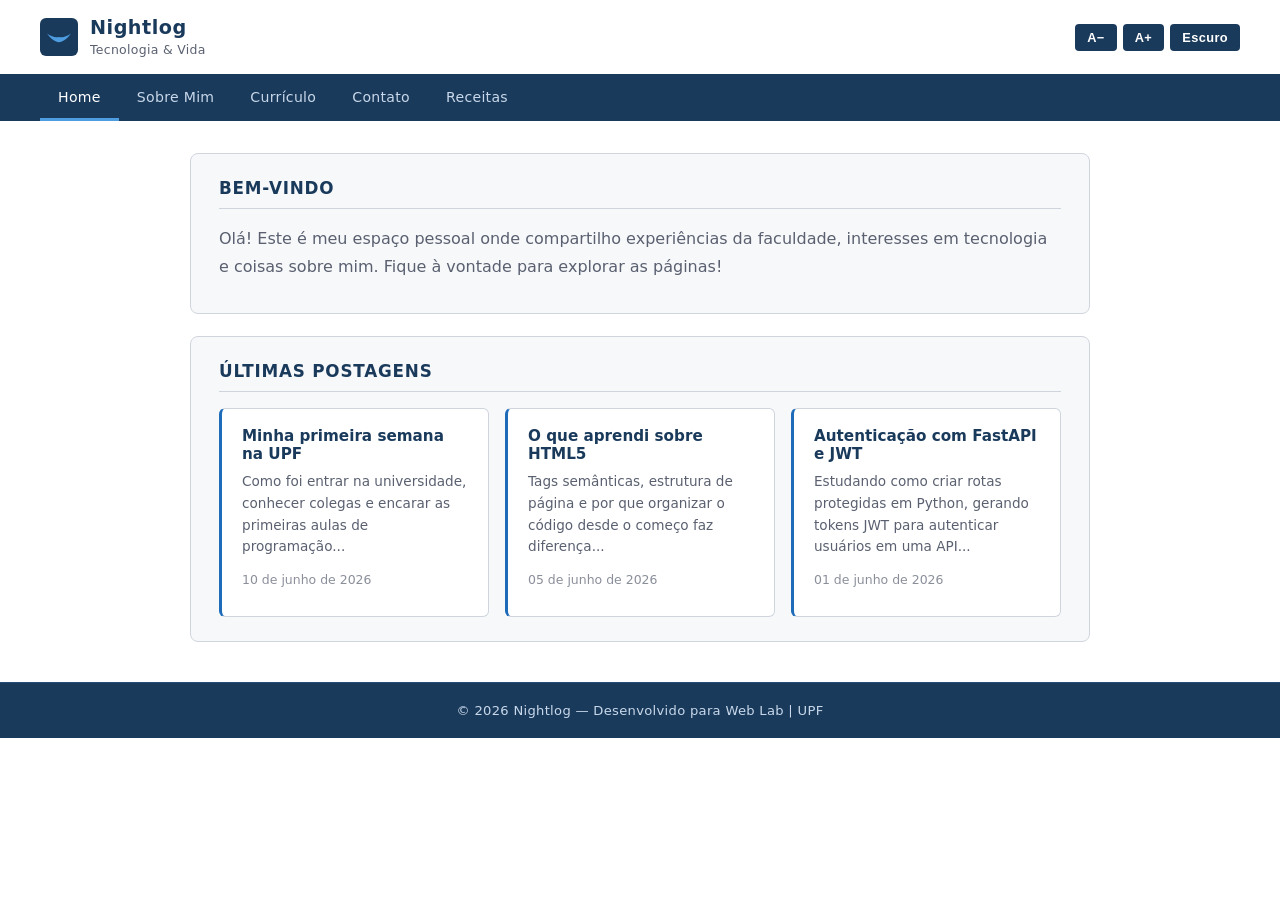
<file: index.html>
<!DOCTYPE html>
<html lang="pt-BR">
<head>
  <meta charset="UTF-8">
  <meta name="viewport" content="width=device-width, initial-scale=1.0">
  <title>Meu Blog — Home</title>
  <link rel="stylesheet" href="css/style.css">
</head>
<body>

  <header>
    <div class="logo">
      <div class="logo-icon">
        <!-- asa estilizada — Nightwing -->
        <svg viewBox="0 0 28 16" xmlns="http://www.w3.org/2000/svg">
          <path d="M14 14 C10 14 4 10 0 4 C4 7 9 9 14 8 C19 9 24 7 28 4 C24 10 18 14 14 14Z"/>
        </svg>
      </div>
      <div class="logo-text">
        <h1>Nightlog</h1>
        <span>Tecnologia &amp; Vida</span>
      </div>
    </div>
    <div class="controles">
      <button onclick="diminuirFonte()">A−</button>
      <button onclick="aumentarFonte()">A+</button>
      <button id="btn-dark" onclick="alternarDarkMode()">Escuro</button>
    </div>
  </header>

  <nav>
    <ul>
      <li><a href="index.html" class="ativo">Home</a></li>
      <li><a href="about.html">Sobre Mim</a></li>
      <li><a href="curriculum.html">Currículo</a></li>
      <li><a href="contact.html">Contato</a></li>
      <li><a href="receitas.html">Receitas</a></li>
    </ul>
  </nav>

  <main>

    <section>
      <h2>Bem-vindo</h2>
      <p>
        Olá! Este é meu espaço pessoal onde compartilho experiências da faculdade,
        interesses em tecnologia e coisas sobre mim. Fique à vontade para explorar as páginas!
      </p>
    </section>

    <section>
      <h2>Últimas Postagens</h2>
      <div class="posts">

        <div class="card">
          <h3>Minha primeira semana na UPF</h3>
          <p>Como foi entrar na universidade, conhecer colegas e encarar as primeiras aulas de programação...</p>
          <p class="data">10 de junho de 2026</p>
        </div>

        <div class="card">
          <h3>O que aprendi sobre HTML5</h3>
          <p>Tags semânticas, estrutura de página e por que organizar o código desde o começo faz diferença...</p>
          <p class="data">05 de junho de 2026</p>
        </div>

        <div class="card">
          <h3>Autenticação com FastAPI e JWT</h3>
          <p>Estudando como criar rotas protegidas em Python, gerando tokens JWT para autenticar usuários em uma API...</p>
          <p class="data">01 de junho de 2026</p>
        </div>

      </div>
    </section>

  </main>

  <footer>
    <p>© 2026 Nightlog — Desenvolvido para Web Lab | UPF</p>
  </footer>

  <script src="js/script.js"></script>
</body>
</html>
</file>
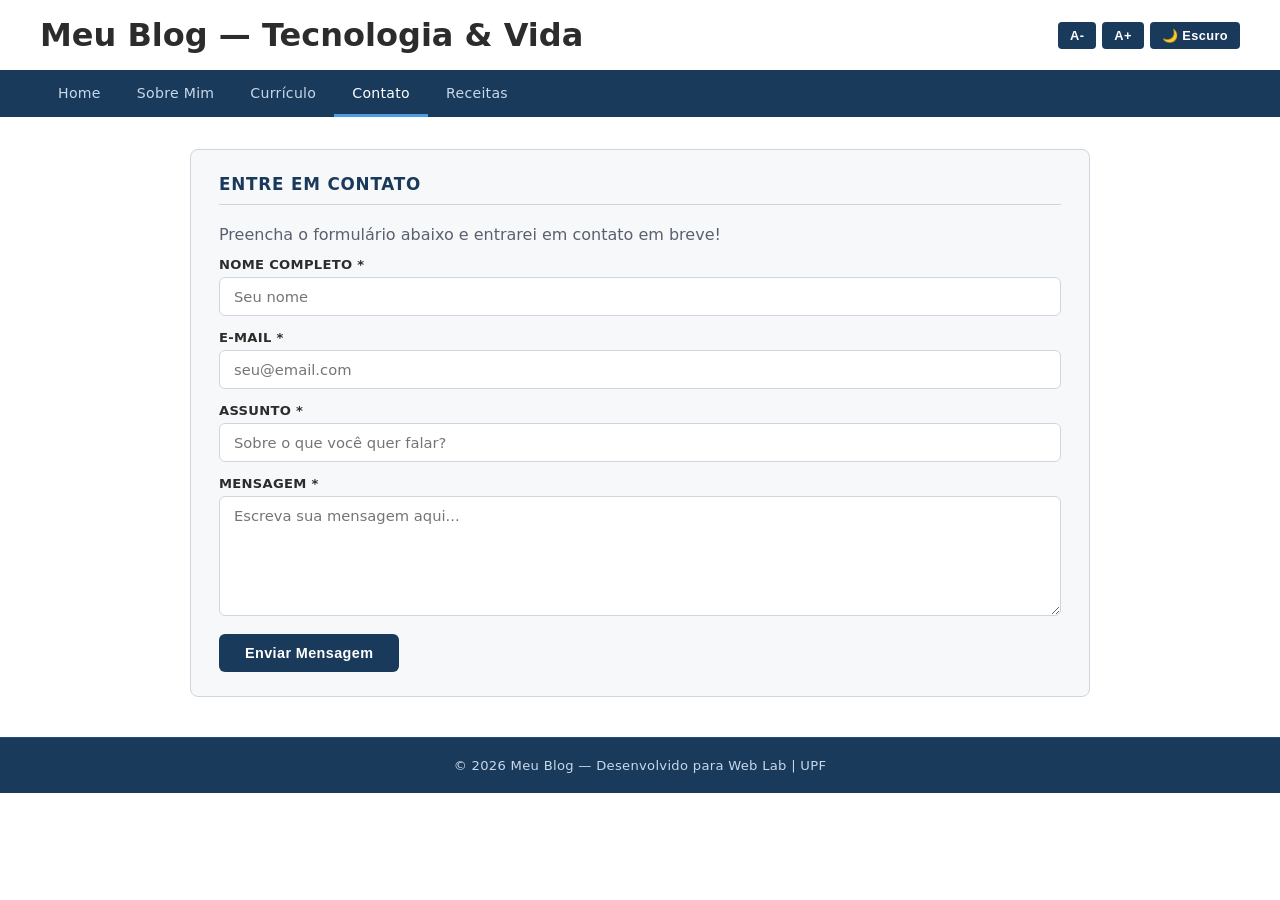
<file: contact.html>
<!DOCTYPE html>
<html lang="pt-BR">
<head>
  <meta charset="UTF-8">
  <meta name="viewport" content="width=device-width, initial-scale=1.0">
  <title>Meu Blog - Contato</title>
  <link rel="stylesheet" href="css/style.css">
</head>
<body>

  <header>
    <h1>Meu Blog <span>— Tecnologia & Vida</span></h1>
    <div class="controles">
      <button onclick="diminuirFonte()">A-</button>
      <button onclick="aumentarFonte()">A+</button>
      <button id="btn-dark" onclick="alternarDarkMode()">🌙 Escuro</button>
    </div>
  </header>

  <nav>
    <ul>
      <li><a href="index.html">Home</a></li>
      <li><a href="about.html">Sobre Mim</a></li>
      <li><a href="curriculum.html">Currículo</a></li>
      <li><a href="contact.html" class="ativo">Contato</a></li>
      <li><a href="receitas.html">Receitas</a></li>
    </ul>
  </nav>

  <main>

    <section>
      <h2>Entre em Contato</h2>
      <p>Preencha o formulário abaixo e entrarei em contato em breve!</p>

      <!-- Mensagem de sucesso (fica oculta até o formulário ser enviado) -->
      <div id="msg-sucesso" class="msg-sucesso">
        ✅ Mensagem enviada com sucesso! Responderei em breve.
      </div>

      <!-- Formulário de Contato -->
      <form id="form-contato">

        <div>
          <label for="nome">Nome completo *</label>
          <input type="text" id="nome" name="nome" placeholder="Seu nome">
        </div>

        <div>
          <label for="email">E-mail *</label>
          <input type="email" id="email" name="email" placeholder="seu@email.com">
        </div>

        <div>
          <label for="assunto">Assunto *</label>
          <input type="text" id="assunto" name="assunto" placeholder="Sobre o que você quer falar?">
        </div>

        <div>
          <label for="mensagem">Mensagem *</label>
          <textarea id="mensagem" name="mensagem" placeholder="Escreva sua mensagem aqui..."></textarea>
        </div>

        <button type="submit">Enviar Mensagem</button>

      </form>
    </section>

  </main>

  <footer>
    <p>© 2026 Meu Blog — Desenvolvido para Web Lab | UPF</p>
  </footer>

  <script src="js/script.js"></script>

</body>
</html>
</file>
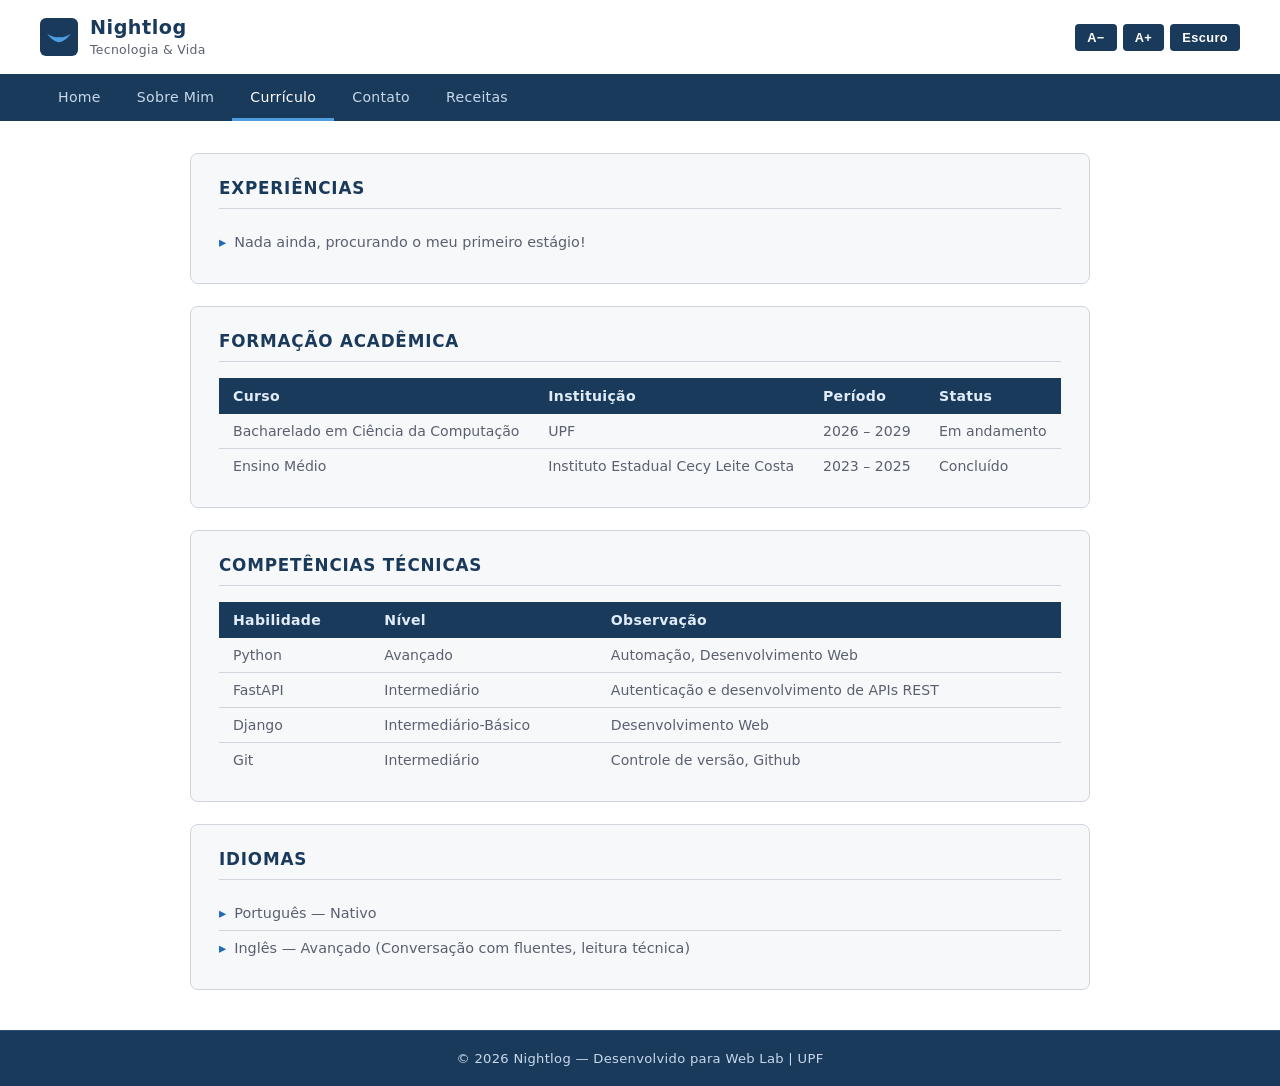
<file: curriculum.html>
<!DOCTYPE html>
<html lang="pt-BR">
<head>
  <meta charset="UTF-8">
  <meta name="viewport" content="width=device-width, initial-scale=1.0">
  <title>Nightlog — Currículo</title>
  <link rel="stylesheet" href="css/style.css">
</head>
<body>
  <header>
    <div class="logo">
      <div class="logo-icon">
        <svg viewBox="0 0 28 16" xmlns="http://www.w3.org/2000/svg">
          <path d="M14 14 C10 14 4 10 0 4 C4 7 9 9 14 8 C19 9 24 7 28 4 C24 10 18 14 14 14Z"/>
        </svg>
      </div>
      <div class="logo-text">
        <h1>Nightlog</h1>
        <span>Tecnologia &amp; Vida</span>
      </div>
    </div>
    <div class="controles">
      <button onclick="diminuirFonte()">A−</button>
      <button onclick="aumentarFonte()">A+</button>
      <button id="btn-dark" onclick="alternarDarkMode()">Escuro</button>
    </div>
  </header>
  <nav>
    <ul>
      <li><a href="index.html">Home</a></li>
      <li><a href="about.html">Sobre Mim</a></li>
      <li><a href="curriculum.html" class="ativo">Currículo</a></li>
      <li><a href="contact.html">Contato</a></li>
      <li><a href="receitas.html">Receitas</a></li>
    </ul>
  </nav>
  <main>
    <section>
      <h2>Experiências</h2>
      <ul class="lista-cv">
        <li>Nada ainda, procurando o meu primeiro estágio!</li>
      </ul>
    </section>
    <section>
      <h2>Formação Acadêmica</h2>
      <table>
        <thead>
          <tr><th>Curso</th><th>Instituição</th><th>Período</th><th>Status</th></tr>
        </thead>
        <tbody>
          <tr><td>Bacharelado em Ciência da Computação</td><td>UPF</td><td>2026 – 2029</td><td>Em andamento</td></tr>
          <tr><td>Ensino Médio</td><td>Instituto Estadual Cecy Leite Costa</td><td>2023 – 2025</td><td>Concluído</td></tr>
        </tbody>
      </table>
    </section>
    <section>
      <h2>Competências Técnicas</h2>
      <table>
        <thead>
          <tr><th>Habilidade</th><th>Nível</th><th>Observação</th></tr>
        </thead>
        <tbody>
          <tr><td>Python</td><td>Avançado</td><td>Automação, Desenvolvimento Web</td></tr>
          <tr><td>FastAPI</td><td>Intermediário</td><td>Autenticação e desenvolvimento de APIs REST</td></tr>
          <tr><td>Django</td><td>Intermediário-Básico</td><td>Desenvolvimento Web</td></tr>
          <tr><td>Git</td><td>Intermediário</td><td>Controle de versão, Github</td></tr>
        </tbody>
      </table>
    </section>
    <section>
      <h2>Idiomas</h2>
      <ul class="lista-cv">
        <li>Português — Nativo</li>
        <li>Inglês — Avançado (Conversação com fluentes, leitura técnica)</li>
      </ul>
    </section>
  </main>
  <footer>
    <p>© 2026 Nightlog — Desenvolvido para Web Lab | UPF</p>
  </footer>
  <script src="js/script.js"></script>
</body>
</html>
</file>
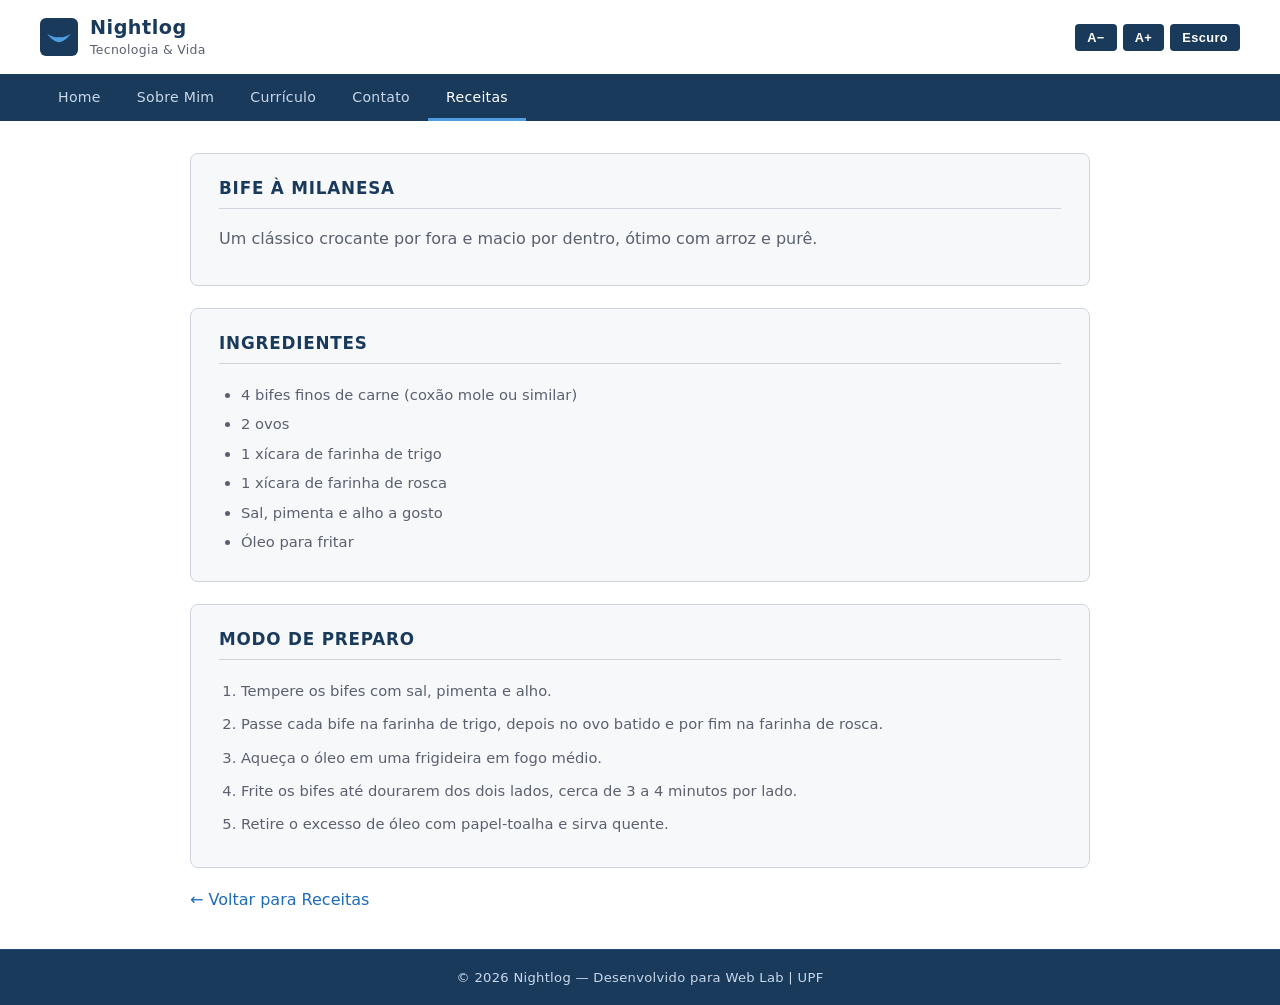
<file: receita-bife-amilanesa.html>
<!DOCTYPE html>
<html lang="pt-BR">
<head>
  <meta charset="UTF-8">
  <meta name="viewport" content="width=device-width, initial-scale=1.0">
  <title>Nightlog — Bife à Milanesa</title>
  <link rel="stylesheet" href="css/style.css">
</head>
<body>
  <header>
    <div class="logo">
      <div class="logo-icon">
        <svg viewBox="0 0 28 16" xmlns="http://www.w3.org/2000/svg">
          <path d="M14 14 C10 14 4 10 0 4 C4 7 9 9 14 8 C19 9 24 7 28 4 C24 10 18 14 14 14Z"/>
        </svg>
      </div>
      <div class="logo-text">
        <h1>Nightlog</h1>
        <span>Tecnologia &amp; Vida</span>
      </div>
    </div>
    <div class="controles">
      <button onclick="diminuirFonte()">A−</button>
      <button onclick="aumentarFonte()">A+</button>
      <button id="btn-dark" onclick="alternarDarkMode()">Escuro</button>
    </div>
  </header>
  <nav>
    <ul>
      <li><a href="index.html">Home</a></li>
      <li><a href="about.html">Sobre Mim</a></li>
      <li><a href="curriculum.html">Currículo</a></li>
      <li><a href="contact.html">Contato</a></li>
      <li><a href="receitas.html" class="ativo">Receitas</a></li>
    </ul>
  </nav>
  <main>
    <section>
      <h2>Bife à Milanesa</h2>
      <p>Um clássico crocante por fora e macio por dentro, ótimo com arroz e purê.</p>
    </section>

    <section>
      <h2>Ingredientes</h2>
      <ul class="ingredientes-lista">
        <li>4 bifes finos de carne (coxão mole ou similar)</li>
        <li>2 ovos</li>
        <li>1 xícara de farinha de trigo</li>
        <li>1 xícara de farinha de rosca</li>
        <li>Sal, pimenta e alho a gosto</li>
        <li>Óleo para fritar</li>
      </ul>
    </section>

    <section>
      <h2>Modo de Preparo</h2>
      <ol class="preparo-lista">
        <li>Tempere os bifes com sal, pimenta e alho.</li>
        <li>Passe cada bife na farinha de trigo, depois no ovo batido e por fim na farinha de rosca.</li>
        <li>Aqueça o óleo em uma frigideira em fogo médio.</li>
        <li>Frite os bifes até dourarem dos dois lados, cerca de 3 a 4 minutos por lado.</li>
        <li>Retire o excesso de óleo com papel-toalha e sirva quente.</li>
      </ol>
    </section>

    <p><a href="receitas.html">&larr; Voltar para Receitas</a></p>
  </main>
  <footer>
    <p>© 2026 Nightlog — Desenvolvido para Web Lab | UPF</p>
  </footer>
  <script src="js/script.js"></script>
</body>
</html>
</file>
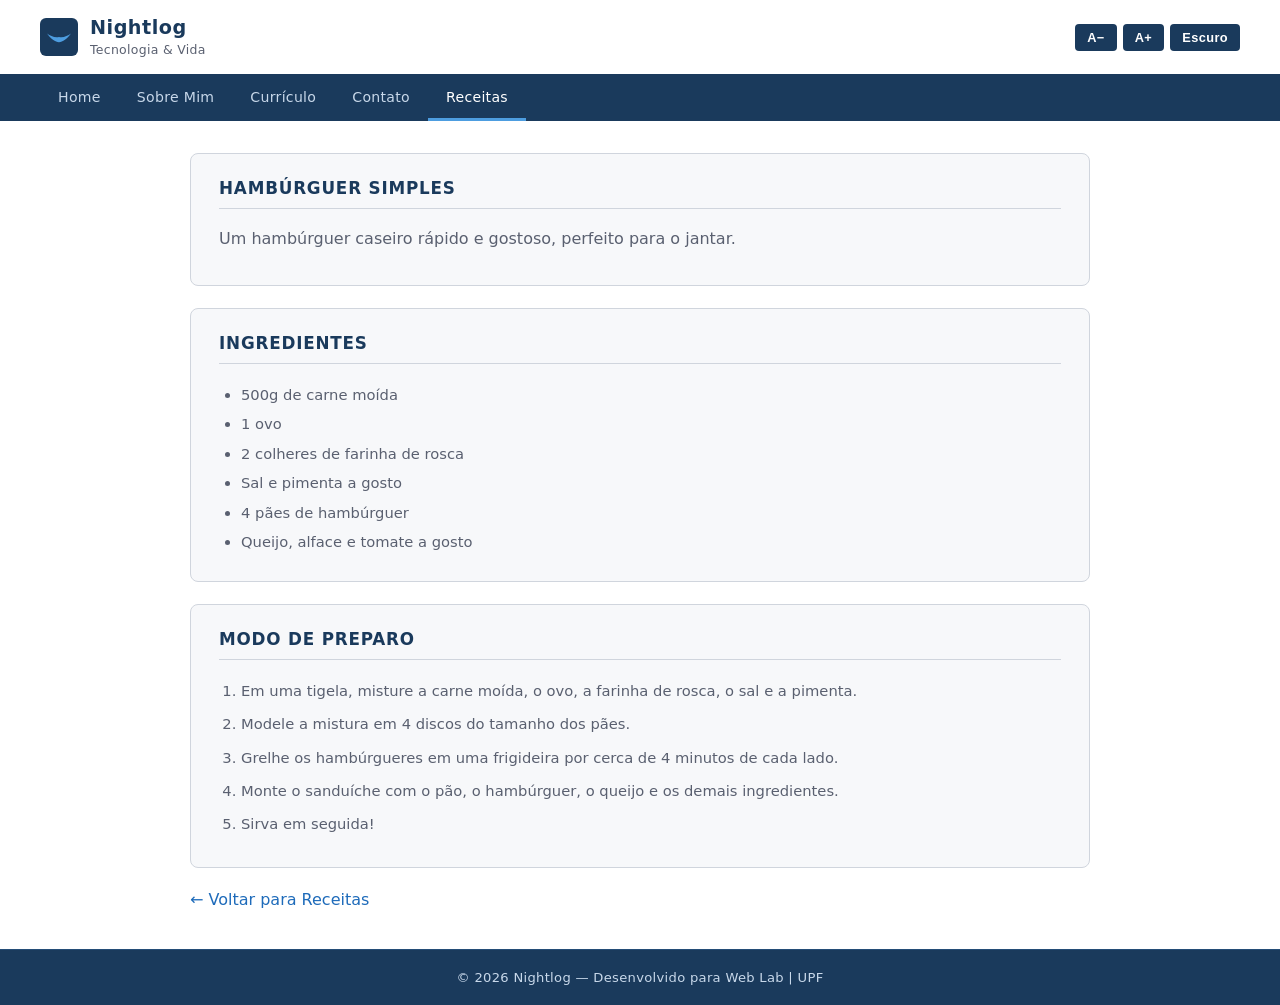
<file: receita-hamburguer.html>
<!DOCTYPE html>
<html lang="pt-BR">
<head>
  <meta charset="UTF-8">
  <meta name="viewport" content="width=device-width, initial-scale=1.0">
  <title>Nightlog — Hambúrguer Simples</title>
  <link rel="stylesheet" href="css/style.css">
</head>
<body>
  <header>
    <div class="logo">
      <div class="logo-icon">
        <svg viewBox="0 0 28 16" xmlns="http://www.w3.org/2000/svg">
          <path d="M14 14 C10 14 4 10 0 4 C4 7 9 9 14 8 C19 9 24 7 28 4 C24 10 18 14 14 14Z"/>
        </svg>
      </div>
      <div class="logo-text">
        <h1>Nightlog</h1>
        <span>Tecnologia &amp; Vida</span>
      </div>
    </div>
    <div class="controles">
      <button onclick="diminuirFonte()">A−</button>
      <button onclick="aumentarFonte()">A+</button>
      <button id="btn-dark" onclick="alternarDarkMode()">Escuro</button>
    </div>
  </header>
  <nav>
    <ul>
      <li><a href="index.html">Home</a></li>
      <li><a href="about.html">Sobre Mim</a></li>
      <li><a href="curriculum.html">Currículo</a></li>
      <li><a href="contact.html">Contato</a></li>
      <li><a href="receitas.html" class="ativo">Receitas</a></li>
    </ul>
  </nav>
  <main>
    <section>
      <h2>Hambúrguer Simples</h2>
      <p>Um hambúrguer caseiro rápido e gostoso, perfeito para o jantar.</p>
    </section>

    <section>
      <h2>Ingredientes</h2>
      <ul class="ingredientes-lista">
        <li>500g de carne moída</li>
        <li>1 ovo</li>
        <li>2 colheres de farinha de rosca</li>
        <li>Sal e pimenta a gosto</li>
        <li>4 pães de hambúrguer</li>
        <li>Queijo, alface e tomate a gosto</li>
      </ul>
    </section>

    <section>
      <h2>Modo de Preparo</h2>
      <ol class="preparo-lista">
        <li>Em uma tigela, misture a carne moída, o ovo, a farinha de rosca, o sal e a pimenta.</li>
        <li>Modele a mistura em 4 discos do tamanho dos pães.</li>
        <li>Grelhe os hambúrgueres em uma frigideira por cerca de 4 minutos de cada lado.</li>
        <li>Monte o sanduíche com o pão, o hambúrguer, o queijo e os demais ingredientes.</li>
        <li>Sirva em seguida!</li>
      </ol>
    </section>

    <p><a href="receitas.html">&larr; Voltar para Receitas</a></p>
  </main>
  <footer>
    <p>© 2026 Nightlog — Desenvolvido para Web Lab | UPF</p>
  </footer>
  <script src="js/script.js"></script>
</body>
</html>
</file>
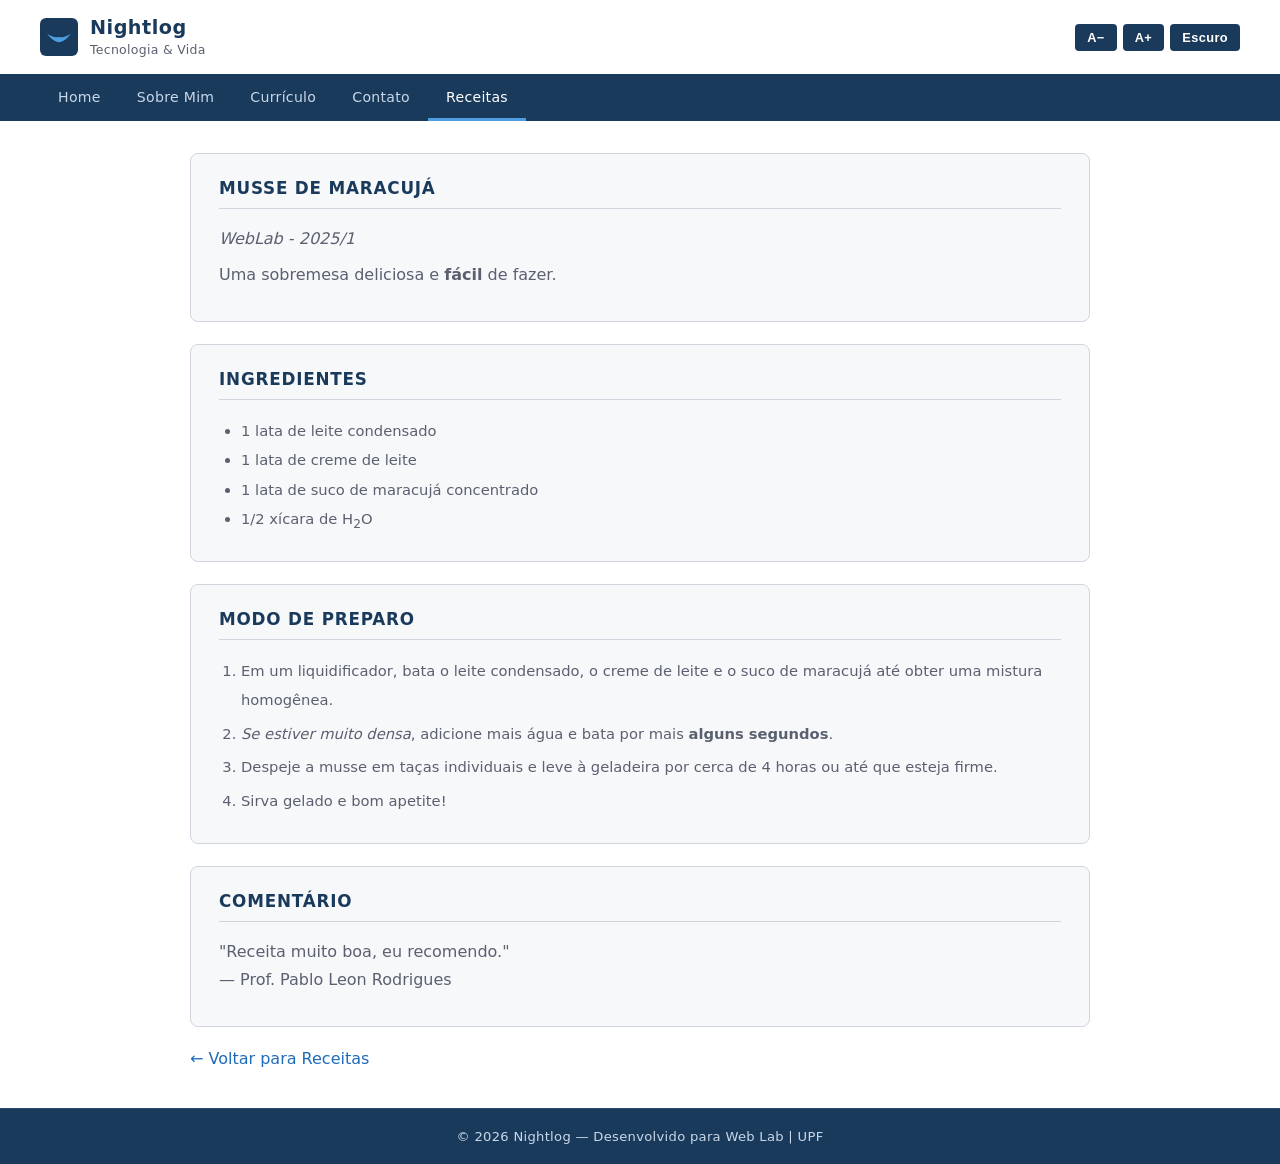
<file: receita-musse.html>
<!DOCTYPE html>
<html lang="pt-BR">
<head>
  <meta charset="UTF-8">
  <meta name="viewport" content="width=device-width, initial-scale=1.0">
  <title>Nightlog — Musse de Maracujá</title>
  <link rel="stylesheet" href="css/style.css">
</head>
<body>
  <header>
    <div class="logo">
      <div class="logo-icon">
        <svg viewBox="0 0 28 16" xmlns="http://www.w3.org/2000/svg">
          <path d="M14 14 C10 14 4 10 0 4 C4 7 9 9 14 8 C19 9 24 7 28 4 C24 10 18 14 14 14Z"/>
        </svg>
      </div>
      <div class="logo-text">
        <h1>Nightlog</h1>
        <span>Tecnologia &amp; Vida</span>
      </div>
    </div>
    <div class="controles">
      <button onclick="diminuirFonte()">A−</button>
      <button onclick="aumentarFonte()">A+</button>
      <button id="btn-dark" onclick="alternarDarkMode()">Escuro</button>
    </div>
  </header>
  <nav>
    <ul>
      <li><a href="index.html">Home</a></li>
      <li><a href="about.html">Sobre Mim</a></li>
      <li><a href="curriculum.html">Currículo</a></li>
      <li><a href="contact.html">Contato</a></li>
      <li><a href="receitas.html" class="ativo">Receitas</a></li>
    </ul>
  </nav>
  <main>
    <section>
      <h2>Musse de Maracujá</h2>
      <p><em>WebLab - 2025/1</em></p>
      <p>Uma sobremesa deliciosa e <strong>fácil</strong> de fazer.</p>
    </section>

    <section>
      <h2>Ingredientes</h2>
      <ul class="ingredientes-lista">
        <li>1 lata de leite condensado</li>
        <li>1 lata de creme de leite</li>
        <li>1 lata de suco de maracujá concentrado</li>
        <li>1/2 xícara de H<sub>2</sub>O</li>
      </ul>
    </section>

    <section>
      <h2>Modo de Preparo</h2>
      <ol class="preparo-lista">
        <li>Em um liquidificador, bata o leite condensado, o creme de leite e o suco de maracujá até obter uma mistura homogênea.</li>
        <li><em>Se estiver muito densa</em>, adicione mais água e bata por mais <strong>alguns segundos</strong>.</li>
        <li>Despeje a musse em taças individuais e leve à geladeira por cerca de 4 horas ou até que esteja firme.</li>
        <li>Sirva gelado e bom apetite!</li>
      </ol>
    </section>

    <section>
      <h2>Comentário</h2>
      <p>"Receita muito boa, eu recomendo."<br>— Prof. Pablo Leon Rodrigues</p>
    </section>

    <p><a href="receitas.html">&larr; Voltar para Receitas</a></p>
  </main>
  <footer>
    <p>© 2026 Nightlog — Desenvolvido para Web Lab | UPF</p>
  </footer>
  <script src="js/script.js"></script>
</body>
</html>
</file>
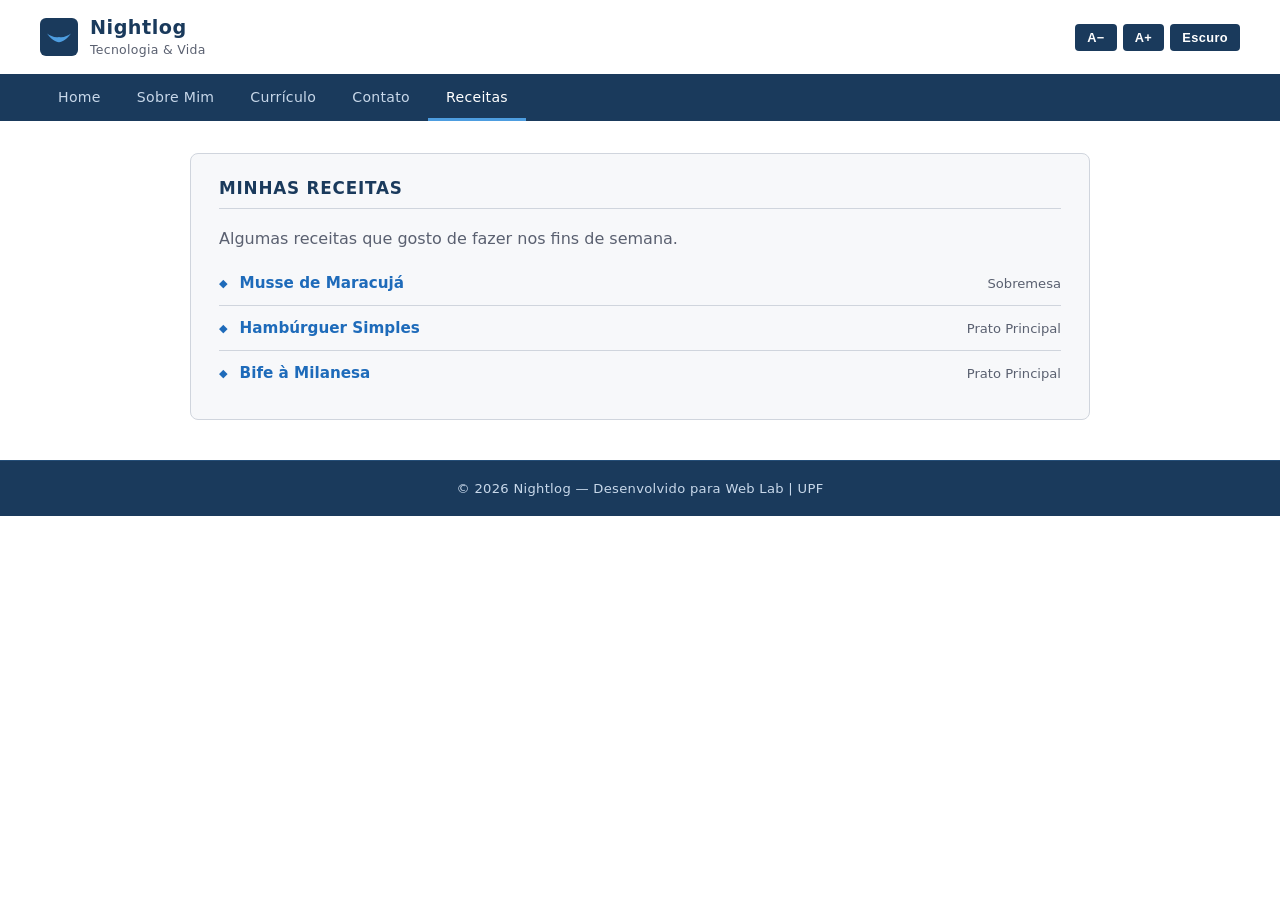
<file: receitas.html>
<!DOCTYPE html>
<html lang="pt-BR">
<head>
  <meta charset="UTF-8">
  <meta name="viewport" content="width=device-width, initial-scale=1.0">
  <title>Nightlog — Receitas</title>
  <link rel="stylesheet" href="css/style.css">
</head>
<body>
  <header>
    <div class="logo">
      <div class="logo-icon">
        <svg viewBox="0 0 28 16" xmlns="http://www.w3.org/2000/svg">
          <path d="M14 14 C10 14 4 10 0 4 C4 7 9 9 14 8 C19 9 24 7 28 4 C24 10 18 14 14 14Z"/>
        </svg>
      </div>
      <div class="logo-text">
        <h1>Nightlog</h1>
        <span>Tecnologia &amp; Vida</span>
      </div>
    </div>
    <div class="controles">
      <button onclick="diminuirFonte()">A−</button>
      <button onclick="aumentarFonte()">A+</button>
      <button id="btn-dark" onclick="alternarDarkMode()">Escuro</button>
    </div>
  </header>
  <nav>
    <ul>
      <li><a href="index.html">Home</a></li>
      <li><a href="about.html">Sobre Mim</a></li>
      <li><a href="curriculum.html">Currículo</a></li>
      <li><a href="contact.html">Contato</a></li>
      <li><a href="receitas.html" class="ativo">Receitas</a></li>
    </ul>
  </nav>
  <main>
    <section>
      <h2>Minhas Receitas</h2>
      <p>Algumas receitas que gosto de fazer nos fins de semana.</p>

      <ul class="lista-receitas">
        <li>
          <a href="receita-musse.html">Musse de Maracujá</a>
          <span>Sobremesa</span>
        </li>
        <li>
          <a href="receita-hamburguer.html">Hambúrguer Simples</a>
          <span>Prato Principal</span>
        </li>
        <li>
          <a href="receita-bife-amilanesa.html">Bife à Milanesa</a>
          <span>Prato Principal</span>
        </li>
      </ul>
    </section>
  </main>
  <footer>
    <p>© 2026 Nightlog — Desenvolvido para Web Lab | UPF</p>
  </footer>
  <script src="js/script.js"></script>
</body>
</html>
</file>
<file: css/style.css>
/* 
   PALETA NIGHTWING
   Fundo: branco (#ffffff)
   Texto: cinza escuro (#2c2c2c)
   Primária: azul naval (#1a3a5c)
   Destaque: azul brilhante (#1e6bba)
   Borda: cinza suave (#d0d5dd)
    */

:root {
  --fundo:       #ffffff;
  --fundo-card:  #f7f8fa;
  --fundo-nav:   #1a3a5c;
  --texto:       #2c2c2c;
  --texto-suave: #5a6070;
  --primaria:    #1e6bba;
  --primaria-dk: #1a3a5c;
  --borda:       #d0d5dd;
  --header-bg:   #ffffff;
  --header-txt:  #1a3a5c;
  --footer-bg:   #1a3a5c;
  --footer-txt:  #c8d8ea;
  --btn-bg:      #1a3a5c;
  --btn-txt:     #ffffff;
}

body.dark {
  --fundo:       #16191e;
  --fundo-card:  #1f2430;
  --fundo-nav:   #0d1117;
  --texto:       #e4e8f0;
  --texto-suave: #8899aa;
  --primaria:    #4d9de0;
  --primaria-dk: #2a6faa;
  --borda:       #2e3a4a;
  --header-bg:   #0d1117;
  --header-txt:  #4d9de0;
  --footer-bg:   #0d1117;
  --footer-txt:  #4d7fa0;
  --btn-bg:      #4d9de0;
  --btn-txt:     #0d1117;
}

/*  BASE  */
* { margin: 0; padding: 0; box-sizing: border-box; }

body {
  font-family: 'Segoe UI', system-ui, sans-serif;
  font-size: 16px;
  background: var(--fundo);
  color: var(--texto);
  transition: background .3s, color .3s;
}

a { color: var(--primaria); text-decoration: none; }
a:hover { text-decoration: underline; }

/*  HEADER  */
header {
  background: var(--header-bg);
  border-bottom: 2px solid var(--primaria-dk);
  padding: 16px 40px;
  display: flex;
  justify-content: space-between;
  align-items: center;
  flex-wrap: wrap;
  gap: 10px;
}

.logo {
  display: flex;
  align-items: center;
  gap: 12px;
}

.logo-icon {
  width: 38px;
  height: 38px;
  background: var(--primaria-dk);
  border-radius: 6px;
  display: flex;
  align-items: center;
  justify-content: center;
}

/* Símbolo de asa — referência Nightwing */
.logo-icon svg { width: 24px; height: 14px; fill: #4d9de0; }

.logo-text h1 { font-size: 1.2rem; color: var(--header-txt); font-weight: 700; letter-spacing: .5px; }
.logo-text span { font-size: .78rem; color: var(--texto-suave); letter-spacing: .3px; }

/*  BOTÕES DE CONTROLE  */
.controles { display: flex; gap: 6px; }

.controles button {
  background: var(--btn-bg);
  color: var(--btn-txt);
  border: none;
  padding: 6px 12px;
  border-radius: 4px;
  cursor: pointer;
  font-size: .8rem;
  font-weight: 600;
  letter-spacing: .4px;
  transition: opacity .2s;
}

.controles button:hover { opacity: .8; }

/* NAVEGACAO */
nav {
  background: var(--fundo-nav);
  padding: 0 40px;
}

nav ul { list-style: none; display: flex; flex-wrap: wrap; }

nav ul li a {
  display: block;
  color: #c8d8ea;
  padding: 13px 18px;
  font-size: .88rem;
  font-weight: 500;
  letter-spacing: .3px;
  border-bottom: 3px solid transparent;
  transition: color .2s, border-color .2s;
}

nav ul li a:hover,
nav ul li a.ativo {
  color: #ffffff;
  border-bottom-color: #4d9de0;
  text-decoration: none;
}

/*  MAIN  */
main { max-width: 940px; margin: 32px auto; padding: 0 20px; }

/*  SEÇÃO  */
section {
  background: var(--fundo-card);
  border: 1px solid var(--borda);
  border-radius: 8px;
  padding: 24px 28px;
  margin-bottom: 22px;
}

section h2 {
  font-size: 1.05rem;
  font-weight: 700;
  color: var(--primaria-dk);
  text-transform: uppercase;
  letter-spacing: .8px;
  margin-bottom: 16px;
  padding-bottom: 10px;
  border-bottom: 1px solid var(--borda);
}

body.dark section h2 { color: var(--primaria); }

section p {
  line-height: 1.75;
  color: var(--texto-suave);
  margin-bottom: 8px;
}

/*  CARDS DE POSTS  */
.posts {
  display: grid;
  grid-template-columns: repeat(auto-fill, minmax(250px, 1fr));
  gap: 16px;
}

.card {
  background: var(--fundo);
  border: 1px solid var(--borda);
  border-left: 3px solid var(--primaria);
  border-radius: 6px;
  padding: 18px 20px;
  transition: border-left-color .2s, box-shadow .2s;
}

.card:hover {
  border-left-color: var(--primaria-dk);
  box-shadow: 0 2px 10px rgba(26,58,92,.08);
}

.card h3 { font-size: .95rem; color: var(--primaria-dk); margin-bottom: 8px; }
body.dark .card h3 { color: var(--primaria); }
.card p { font-size: .85rem; color: var(--texto-suave); line-height: 1.6; }
.card .data { font-size: .78rem; color: var(--texto-suave); margin-top: 12px; opacity: .7; }

/*  SOBRE MIM  */
.sobre-conteudo { display: flex; gap: 24px; align-items: flex-start; flex-wrap: wrap; }

.sobre-conteudo img {
  width: 160px;
  height: 160px;
  border-radius: 8px;
  object-fit: cover;
  border: 2px solid var(--primaria-dk);
  flex-shrink: 0;
}

/*  LISTAS CURRÍCULO  */
ul.lista-cv { list-style: none; padding: 0; }

ul.lista-cv li {
  padding: 9px 0;
  border-bottom: 1px solid var(--borda);
  color: var(--texto-suave);
  font-size: .9rem;
  display: flex;
  align-items: baseline;
  gap: 8px;
}

ul.lista-cv li:last-child { border-bottom: none; }

ul.lista-cv li::before {
  content: "▸";
  color: var(--primaria);
  flex-shrink: 0;
}

/*  TABELA  */
table { width: 100%; border-collapse: collapse; font-size: .88rem; }

table th {
  background: var(--primaria-dk);
  color: #e0ecf8;
  padding: 10px 14px;
  text-align: left;
  font-weight: 600;
  letter-spacing: .3px;
}

table td {
  padding: 9px 14px;
  border-bottom: 1px solid var(--borda);
  color: var(--texto-suave);
}

table tr:last-child td { border-bottom: none; }
table tbody tr:hover td { background: rgba(30,107,186,.04); }

/*  FORMULÁRIO  */
form { display: flex; flex-direction: column; gap: 14px; }

form label {
  font-size: .82rem;
  font-weight: 700;
  color: var(--texto);
  letter-spacing: .3px;
  text-transform: uppercase;
  display: block;
  margin-bottom: 5px;
}

form input,
form textarea {
  width: 100%;
  padding: 10px 14px;
  border: 1px solid var(--borda);
  border-radius: 6px;
  background: var(--fundo);
  color: var(--texto);
  font-size: .92rem;
  font-family: inherit;
  transition: border-color .2s;
}

form input:focus,
form textarea:focus {
  outline: none;
  border-color: var(--primaria);
}

form textarea { resize: vertical; min-height: 120px; }

form button[type="submit"] {
  background: var(--primaria-dk);
  color: #fff;
  border: none;
  padding: 11px 26px;
  border-radius: 6px;
  cursor: pointer;
  font-size: .9rem;
  font-weight: 700;
  letter-spacing: .4px;
  align-self: flex-start;
  transition: background .2s;
}

form button[type="submit"]:hover { background: var(--primaria); }

.campo-erro { border-color: #c0392b !important; }
.msg-erro { color: #c0392b; font-size: .8rem; margin-top: 4px; display: block; }

.msg-sucesso {
  background: #eaf4ff;
  color: #1a3a5c;
  border: 1px solid #b0d0f0;
  border-left: 4px solid var(--primaria);
  padding: 12px 16px;
  border-radius: 6px;
  font-size: .9rem;
  margin-bottom: 16px;
  display: none;
}

body.dark .msg-sucesso { background: #1f2a3a; color: #4d9de0; border-color: #2a5080; }

/* ===== RECEITAS  */
.lista-receitas { list-style: none; padding: 0; }

.lista-receitas li {
  padding: 13px 0;
  border-bottom: 1px solid var(--borda);
  display: flex;
  align-items: center;
  gap: 12px;
}

.lista-receitas li:last-child { border-bottom: none; }

.lista-receitas li::before {
  content: "◆";
  color: var(--primaria);
  font-size: .7rem;
  flex-shrink: 0;
}

.lista-receitas a { font-weight: 600; font-size: .95rem; }
.lista-receitas span { font-size: .82rem; color: var(--texto-suave); margin-left: auto; }

/* ===== RECEITA DETALHE  */
.ingredientes-lista,
.preparo-lista { padding-left: 22px; color: var(--texto-suave); line-height: 2; font-size: .92rem; }

.preparo-lista li { margin-bottom: 4px; }

/*  FOOTER  */
footer {
  background: var(--footer-bg);
  color: var(--footer-txt);
  text-align: center;
  padding: 20px;
  font-size: .82rem;
  letter-spacing: .3px;
  margin-top: 40px;
  border-top: 1px solid rgba(77,157,224,.2);
}
</file>
